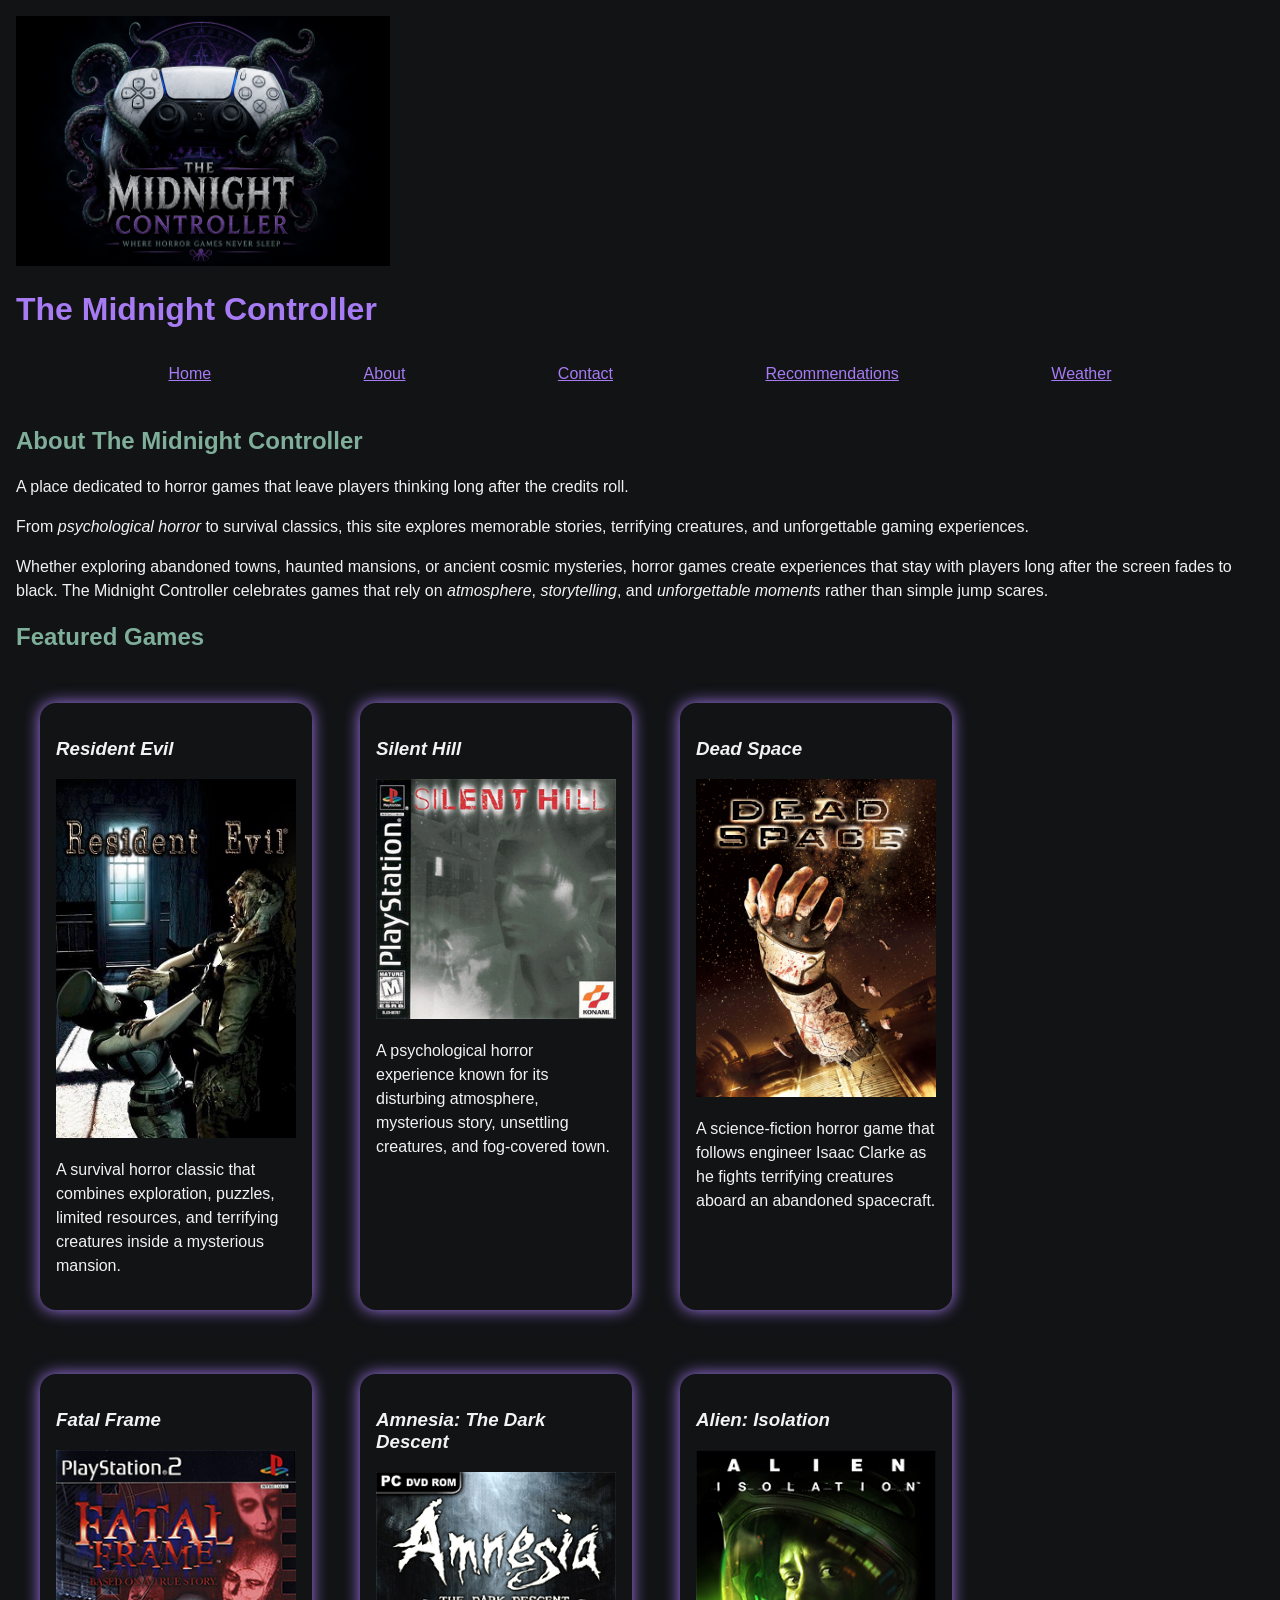
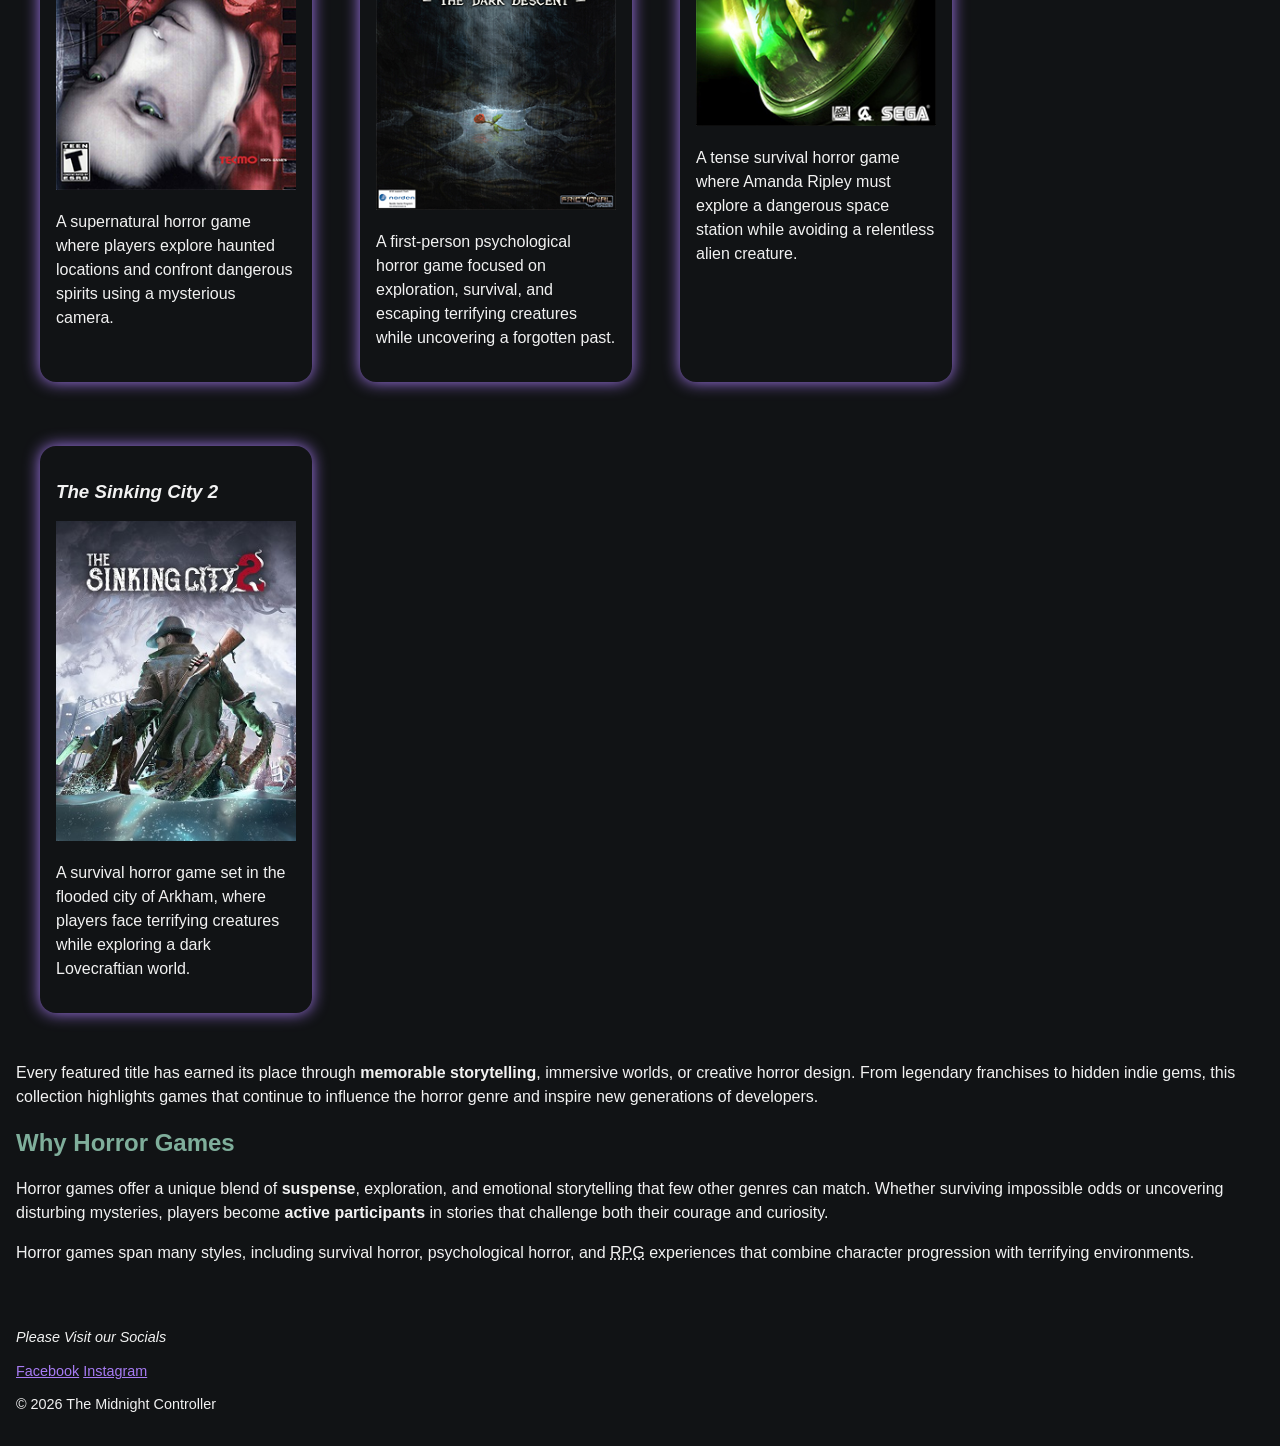
<file: index.html>
<!DOCTYPE html>
<html lang="en">
<head>
    <meta charset="UTF-8">
    <meta name="viewport" content="width=device-width, initial-scale=1.0">
    <!--Links the external stylesheet used to style the website.-->
    <link rel="stylesheet" href="stylesheet.css">
    <title>The Midnight Controller</title>
</head>
<body>
    <header>
        <img class="site-logo" src="images/logo.png" alt="Video Game controller surrounded and wrapped by Cthulhu-like tentacles.">
        <h1>The Midnight Controller</h1>
    </header>
         <!--Main site Navigation-->
        <nav>
            <ul class="nav-list">
                <li><a href="index.html">Home</a></li>
                <li><a href="about.html">About</a></li>
                <li><a href="contact.html">Contact</a></li>
                <li><a href="recommendations.html">Recommendations</a></li>
                <li><a href="weather.html">Weather</a></li>
            </ul>
        </nav>
        <!--Primary Homepage Content-->
        <main>
            <section>
                <h2>About The Midnight Controller</h2>
                    <p>A place dedicated to horror games that leave players thinking long after the credits roll. </p>
                    <p>From <em>psychological horror</em> to survival classics, this site explores memorable stories, terrifying creatures, and unforgettable gaming experiences.</p>
                    <p>Whether exploring abandoned towns, haunted mansions, or ancient cosmic mysteries, horror games create experiences that stay with players long after the screen fades to black. 
                    The Midnight Controller celebrates games that rely on <em>atmosphere</em>, <em>storytelling</em>, and <em>unforgettable moments</em> rather than simple jump scares.</p>
            </section>
            <section>
                <h2>Featured Games</h2>
                    <div class="featured-container">
                        <article class="game-card">
                            <h3><cite>Resident Evil</cite></h3>
                            <img src="images/resident_evil.jpg" alt="Resident Evil video game cover featuring Jill Valentine and a zombie">
                            <p>A survival horror classic that combines exploration, puzzles, 
                                limited resources, and terrifying creatures inside a mysterious mansion.</p>
                        </article>                        
                        <article class="game-card">
                            <h3><cite>Silent Hill</cite></h3>
                            <img src="images/silent_hill.png" alt="Silent Hill video game cover featuring a foggy image of Harry Mason">
                            <p>A psychological horror experience known for its disturbing 
                                atmosphere, mysterious story, unsettling creatures, and fog-covered town.</p>
                        </article>
                        <article class="game-card">
                            <h3><cite>Dead Space</cite></h3>
                            <img src="images/dead_space.jpg" alt="Dead Space video game cover featuring Isaac Clarke's severed hand floating in space.">
                            <p>A science-fiction horror game that follows engineer Isaac 
                                Clarke as he fights terrifying creatures aboard an abandoned spacecraft.</p>
                        </article>
                        <article class="game-card">
                            <h3><cite>Fatal Frame</cite></h3>
                            <img src="images/fatal_frame.png" alt="Fatal Frame video game cover featuring ghostly faces and a woman.">
                            <p>A supernatural horror game where players explore haunted
                                 locations and confront dangerous spirits using a mysterious camera.</p>
                        </article> 
                        <article class="game-card">
                            <h3><cite>Amnesia: The Dark Descent</cite></h3>
                            <img src="images/amnesia.png" alt="Amnesia The Dark Descent video game cover with the game title on a dark background.">
                            <p>A first-person psychological horror game focused on exploration, survival,
                                 and escaping terrifying creatures while uncovering a forgotten past.</p>
                        </article>
                        <article class="game-card">
                            <h3><cite>Alien: Isolation</cite></h3>
                            <img src="images/alien_isolation.jpg" alt="Alien Isolation video game cover featuring Amanda Ripley inside a space helmet.">
                            <p>A tense survival horror game where Amanda Ripley must explore a dangerous 
                                space station while avoiding a relentless alien creature.</p>
                        </article>
                        <article class="game-card">
                            <h3><cite>The Sinking City 2</cite></h3>
                            <img src="images/sinking_city_2.jpg" alt="The Sinking City 2 video game cover featuring an armed character surrounded by tentacles in a flooded city.">
                            <p>A survival horror game set in the flooded city of Arkham, where players 
                                face terrifying creatures while exploring a dark Lovecraftian world.</p>
                        </article>                                                                                                   
                    </div>
                        <p>Every featured title has earned its place through <strong>memorable storytelling</strong>, immersive worlds, or creative horror design. 
                        From legendary franchises to hidden indie gems, this collection highlights games that continue to influence the horror genre 
                        and inspire new generations of developers.</p>
            </section>
            <section>
                    <h2>Why Horror Games</h2>
                        <p>Horror games offer a unique blend of <strong>suspense</strong>, exploration, and emotional storytelling that few other genres can match. 
                        Whether surviving impossible odds or uncovering disturbing mysteries, players become <strong>active participants</strong> in stories that challenge both their courage and curiosity.</p>
                        <p>Horror games span many styles, including survival horror, psychological horror, and <abbr title="Role-Playing Game">RPG</abbr> experiences that combine character progression with terrifying environments.</p>
            </section>
        </main>
        <!--Footer, social links and copyright-->
    <footer>
        <p><em>Please Visit our Socials</em></p>
          <a href="https://facebook.com" target="_blank" rel="noopener">Facebook</a>  
          <a href="https://instagram.com" target="_blank" rel="noopener">Instagram</a>
            <p>&copy; 2026 The Midnight Controller</p>
    </footer>
</body>
</html>
</file>
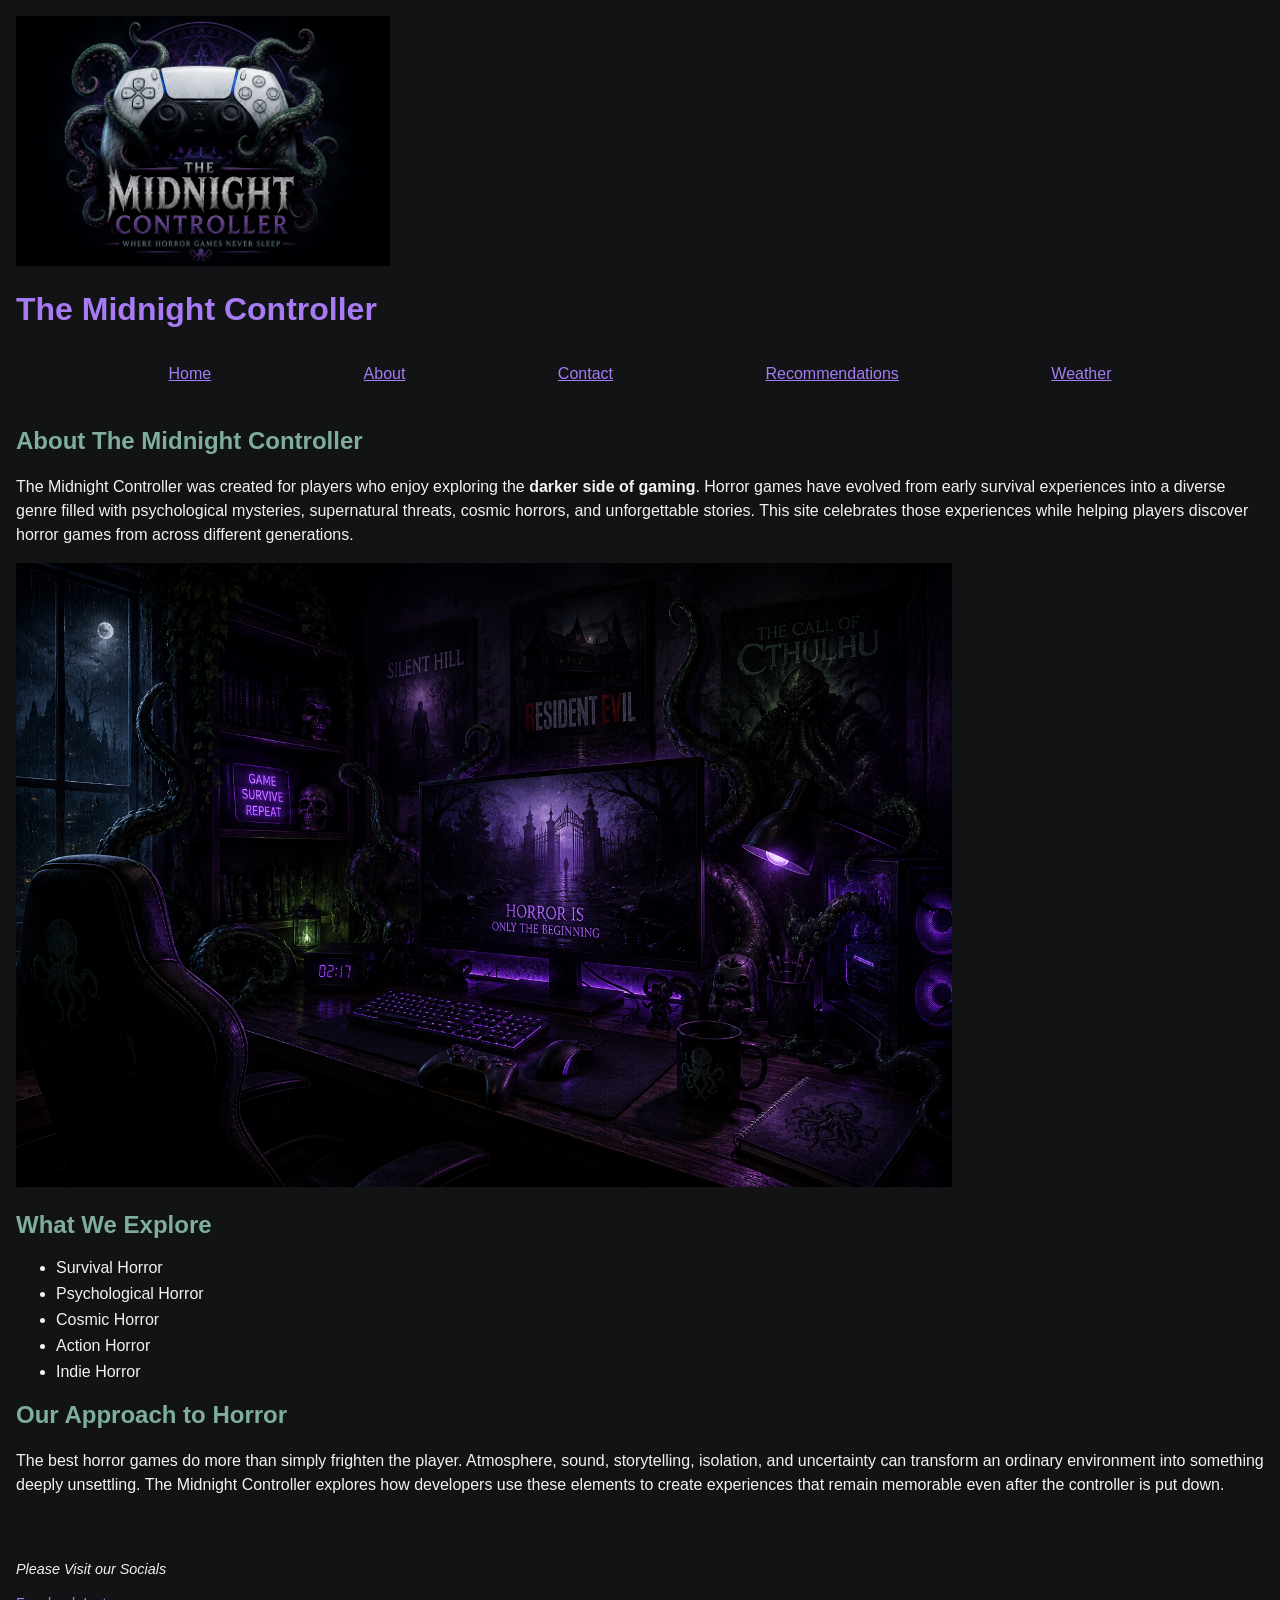
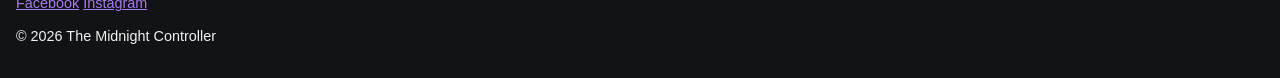
<file: about.html>
<!DOCTYPE html>
<html lang="en">
<head>
    <meta charset="UTF-8">
    <meta name="viewport" content="width=device-width, initial-scale=1.0">
    <!--Links the external stylesheet used to style the website.-->
    <link rel="stylesheet" href="stylesheet.css">
    <title>About | The Midnight Controller</title>
</head>
<body>
    <header>
        <img class="site-logo" src="images/logo.png" alt="Video Game controller surrounded and wrapped by Cthulhu-like tentacles.">
        <h1>The Midnight Controller</h1>
    </header>
            <!--Main site Navigation-->
        <nav>
            <ul class="nav-list">
                <li><a href="index.html">Home</a></li>
                <li><a href="about.html">About</a></li>
                <li><a href="contact.html">Contact</a></li>
                <li><a href="recommendations.html">Recommendations</a></li>
                <li><a href="weather.html">Weather</a></li>
            </ul>
        </nav>
        <main>
            <!--Primary About page Content-->
            <section>
                <h2>About The Midnight Controller</h2>
                    <p>The Midnight Controller was created for players who enjoy exploring the <strong>darker side of gaming</strong>. 
                    Horror games have evolved from early survival experiences into a diverse genre filled with psychological mysteries, 
                    supernatural threats, cosmic horrors, and unforgettable stories. This site celebrates those experiences while helping 
                    players discover horror games from across different generations.
                    </p>
                        <img id="about-image" src="images/about_image.png" alt="Dark horror styled gaming room lit by dark purple and green lights with Cthulhu-like tentacles surrounding the setup.">
            </section>
            <section>
                <h2>What We Explore</h2>
                    <ul>
                        <li>Survival Horror</li>
                        <li>Psychological Horror</li>
                        <li>Cosmic Horror</li>
                        <li>Action Horror</li>
                        <li>Indie Horror</li>
                    </ul>
            </section>
            <section>
                <h2>Our Approach to Horror</h2>
                    <p>
                        The best horror games do more than simply frighten the player. Atmosphere, sound, storytelling, isolation, and uncertainty 
                        can transform an ordinary environment into something deeply unsettling. The Midnight Controller explores how developers use 
                        these elements to create experiences that remain memorable even after the controller is put down.
                    </p>
            </section>
        </main>
        <!--Footer, social links and copyright-->
    <footer>
        <p><em>Please Visit our Socials</em></p>
          <a href="https://facebook.com" target="_blank" rel="noopener">Facebook</a>  
          <a href="https://instagram.com" target="_blank" rel="noopener">Instagram</a>
            <p>&copy; 2026 The Midnight Controller</p>
    </footer>
</body>
</html>
</file>
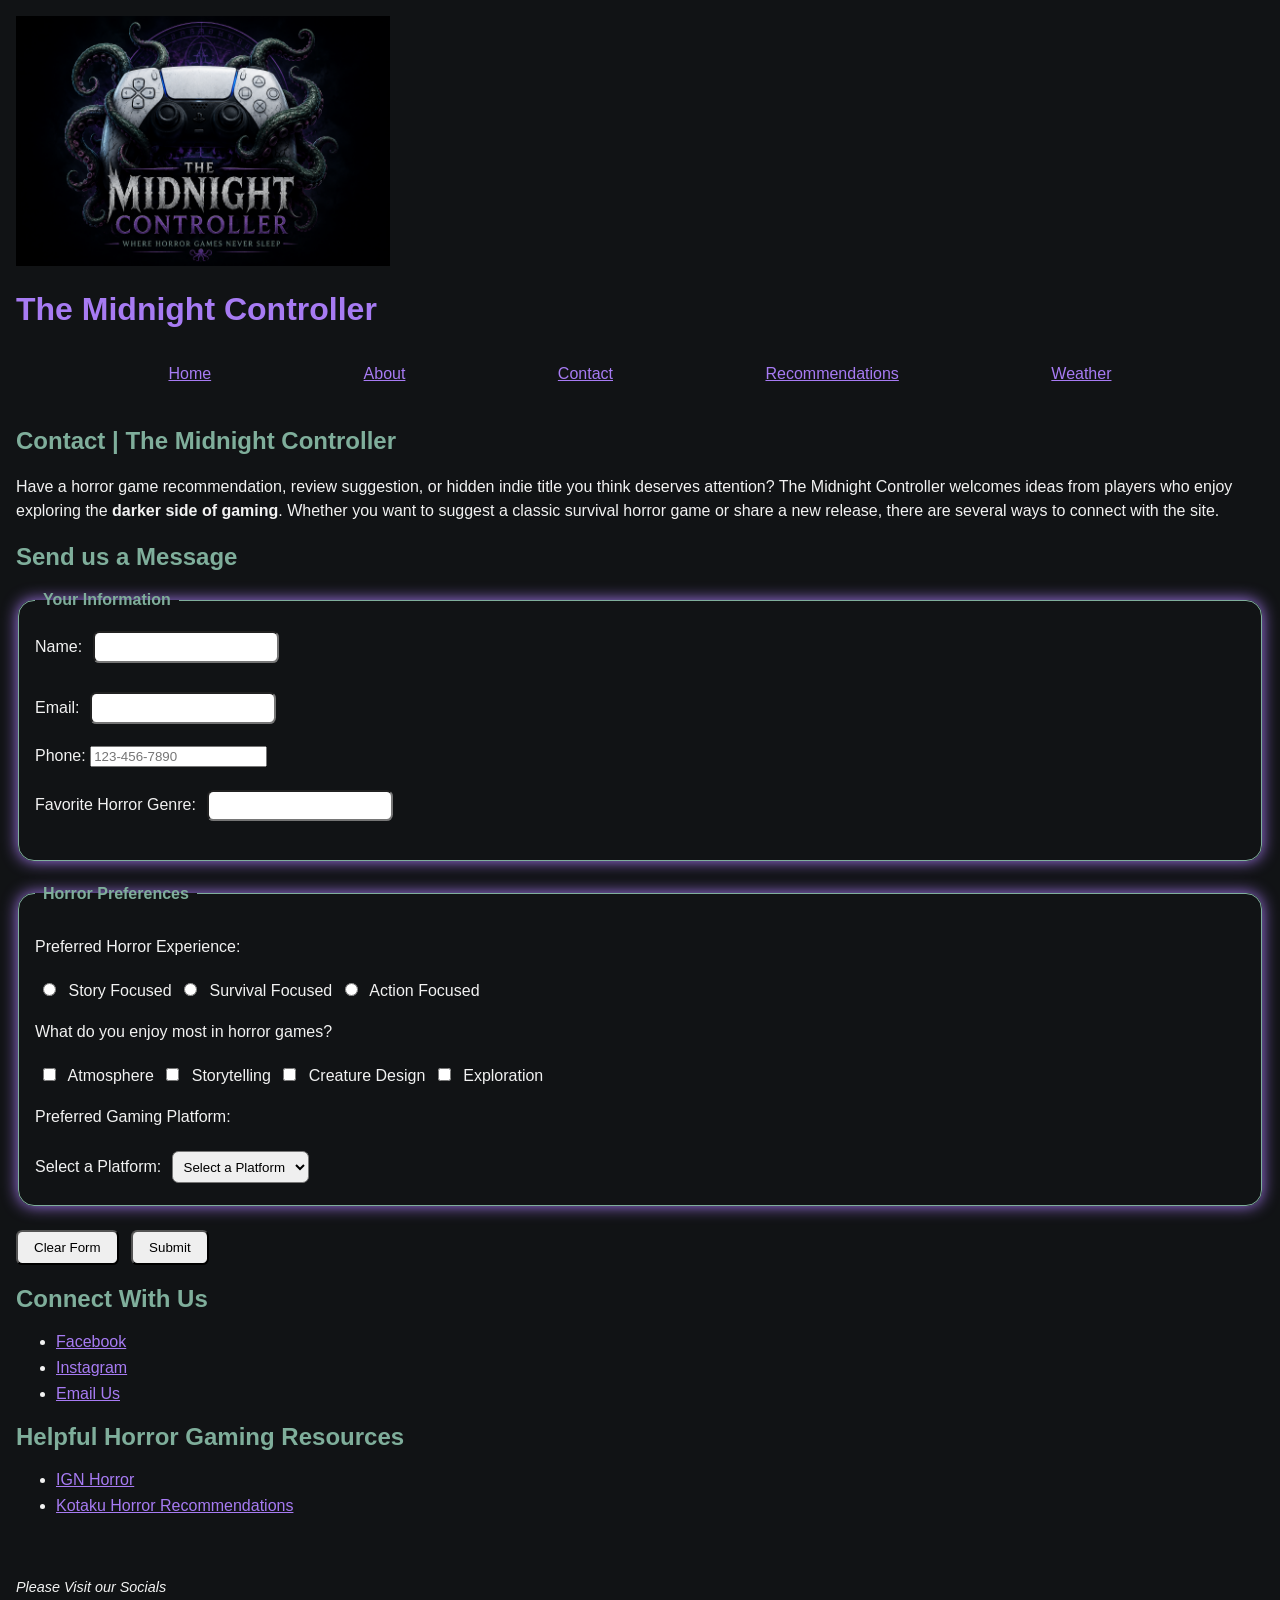
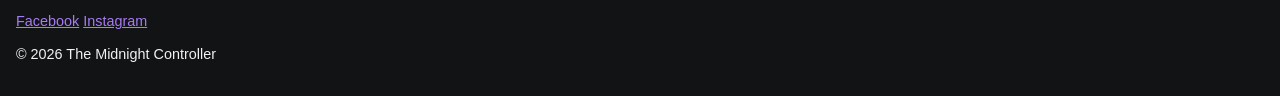
<file: contact.html>
<!DOCTYPE html>
<html lang="en">
<head>
    <meta charset="UTF-8">
    <meta name="viewport" content="width=device-width, initial-scale=1.0">
    <!--Links the external stylesheet used to style the website.-->
    <link rel="stylesheet" href="stylesheet.css">
    <title>Contact | The Midnight Controller</title>
</head>
<body>
    <header>
        <img class="site-logo" src="images/logo.png" alt="Video Game controller surrounded and wrapped by Cthulhu-like tentacles.">
        <h1>The Midnight Controller</h1>
    </header>
            <!--Main site Navigation-->
        <nav>
            <ul class="nav-list"> 
                <li><a href="index.html">Home</a></li>
                <li><a href="about.html">About</a></li>
                <li><a href="contact.html">Contact</a></li>
                <li><a href="recommendations.html">Recommendations</a></li>
                <li><a href="weather.html">Weather</a></li>
            </ul>
        </nav>
        <!--Primary Contact page Content-->
    <main>
        <section>
            <h2>Contact | The Midnight Controller</h2>
                <p>
                    Have a horror game recommendation, review suggestion, or hidden indie title you think deserves attention? 
                    The Midnight Controller welcomes ideas from players who enjoy exploring the <strong>darker side of gaming</strong>. Whether you 
                    want to suggest a classic survival horror game or share a new release, there are several ways to connect with the site.
                </p>
        </section>
        <section>
            <!-- Contact form for visitor feedback and horror game preferences. -->
            <h2>Send us a Message</h2>
                 <form id="webForm" action="#" novalidate>
                    <!-- Collects the visitor's name, email, phone number, and favorite horror genre. -->
                    <fieldset>
                        <legend>Your Information</legend>
                            <!-- Requires the visitor's name and limits the entry to between 2 and 50 characters. -->
                            <label for="visitorName">Name:</label>
                            <input type="text" id="visitorName" name="visitorName" minlength="2" maxlength="50" required>
                            <!-- Displays validation feedback for the visitor's name. -->
                            <span id="nameError" class="error-message"></span>

                            <!-- Requires a valid email address before the form can be submitted. -->
                            <label for="visitorEmail">Email:</label>
                            <input type="email" id="visitorEmail" name="visitorEmail" required>
                            <!-- Displays validation feedback for the visitor's email address. -->
                             <span id="emailError" class="error-message"></span>

                            <!-- Validates an optional phone number using the format 123-456-7890. -->
                            <label for="visitorPhone">Phone:</label>
                            <input type="tel"
                                id="visitorPhone"
                                name="visitorPhone"
                                pattern="[0-9]{3}-[0-9]{3}-[0-9]{4}"
                                placeholder="123-456-7890"> 
                            <!-- Displays validation feedback if the phone number does not match the required format. -->
                             <span id="phoneError" class="error-message"></span>

                            <!-- Requires the visitor to enter or select a favorite horror genre. -->
                            <label for="favoriteGenre">Favorite Horror Genre:</label>
                            <input type="text" id="favoriteGenre" name="favoriteGenre" list="horrorGenres" required>
                            <!-- Displays validation feedback for the visitor's favorite horror genre. -->
                             <span id="genreError" class="error-message"></span>
                                <!-- Provides suggested horror genres while allowing custom text entry. -->
                                <datalist id="horrorGenres">
                                    <option value="Survival Horror">Survival Horror</option>
                                    <option value="Psychological Horror">Psychological Horror</option>
                                    <option value="Cosmic Horror">Cosmic Horror</option>
                                    <option value="Supernatural Horror">Supernatural Horror</option>
                                    <option value="Sci-Fi Horror">Sci-Fi Horror</option>
                                </datalist>
                    </fieldset>
                    <!-- Collects the visitor's horror gaming preferences. -->
                    <fieldset>
                        <legend>Horror Preferences</legend>
                            <!-- Radio buttons allow the visitor to select one preferred horror experience. -->
                            <p>Preferred Horror Experience:</p>
                                <input type="radio" id="storyFocused" name="horrorExperience" value="Story Focused">
                                <label for="storyFocused">Story Focused</label>

                                <input type="radio" id="survivalFocused" name="horrorExperience" value="Survival Focused">
                                <label for="survivalFocused">Survival Focused</label>

                                <input type="radio" id="actionFocused" name="horrorExperience" value="Action Focused">
                                <label for="actionFocused">Action Focused</label>
                            <!-- Checkboxes allow the visitor to select multiple horror game features. -->
                            <p>What do you enjoy most in horror games?</p>
                                <input type="checkbox" id="atmosphere" name="horrorFeatures" value="Atmosphere">
                                <label for="atmosphere">Atmosphere</label>

                                <input type="checkbox" id="storytelling" name="horrorFeatures" value="Storytelling">
                                <label for="storytelling">Storytelling</label>

                                <input type="checkbox" id="creatureDesign" name="horrorFeatures" value="Creature Design">
                                <label for="creatureDesign">Creature Design</label>

                                <input type="checkbox" id="exploration" name="horrorFeatures" value="Exploration">
                                <label for="exploration">Exploration</label>
                            <!-- Drop-down menu allows the visitor to select a preferred gaming platform. -->
                            <p>Preferred Gaming Platform:</p>    
                                <label for="platform">Select a Platform:</label>
                                    <select name="platform" id="platform">
                                        <option value="">Select a Platform</option>
                                        <option value="Playstation">Playstation</option>
                                        <option value="Xbox">Xbox</option>
                                        <option value="PC">PC</option>
                                        <option value="Nintendo Switch">Nintendo Switch</option>
                                    </select>
                    </fieldset>
                        <!-- Provides controls to clear the form or submit the entered information. -->
                        <input type="reset" value="Clear Form">
                        <input type="submit" value="Submit">

                        <!-- Displays the overall result of the form validation. -->
                         <div id="validationMessage"></div>
                 </form>
                    <div id="formOutput"></div>
        </section>
        <section>
            <h2>Connect With Us</h2>
                <ul>
                    <li><a href="https://facebook.com" target="_blank" rel="noopener">Facebook</a></li>
                    <li><a href="https://instagram.com" target="_blank" rel="noopener">Instagram</a></li>
                    <li><a href="mailto:contact@themidnightcontroller.com">Email Us</a></li>
                </ul>
        </section>
        <section>
            <h2>Helpful Horror Gaming Resources</h2>
                <ul>
                    <li><a href="https://www.ign.com/games/genre/horror" target="_blank" rel="noopener">IGN Horror</a></li>
                    <li><a href="https://kotaku.com/best-horror-games-ps5-xbox-steam-pc-silent-hill-2-1851671021" target="_blank" rel="noopener">Kotaku Horror Recommendations</a></li>
                </ul>
        </section>
        
    </main>
        <!--Footer, social links and copyright-->
    <footer>
        <p><em>Please Visit our Socials</em></p>
          <a href="https://facebook.com" target="_blank" rel="noopener">Facebook</a>  
          <a href="https://instagram.com" target="_blank" rel="noopener">Instagram</a>
            <p>&copy; 2026 The Midnight Controller</p>
    </footer>
    <!-- Links the external JavaScript used to read and display submitted form data. -->
     <script src="form.js"></script>
     <!-- Links the external JavaScript used to incorporate form validation. -->
     <script src="validation.js"></script>
</body>
</html>
</file>
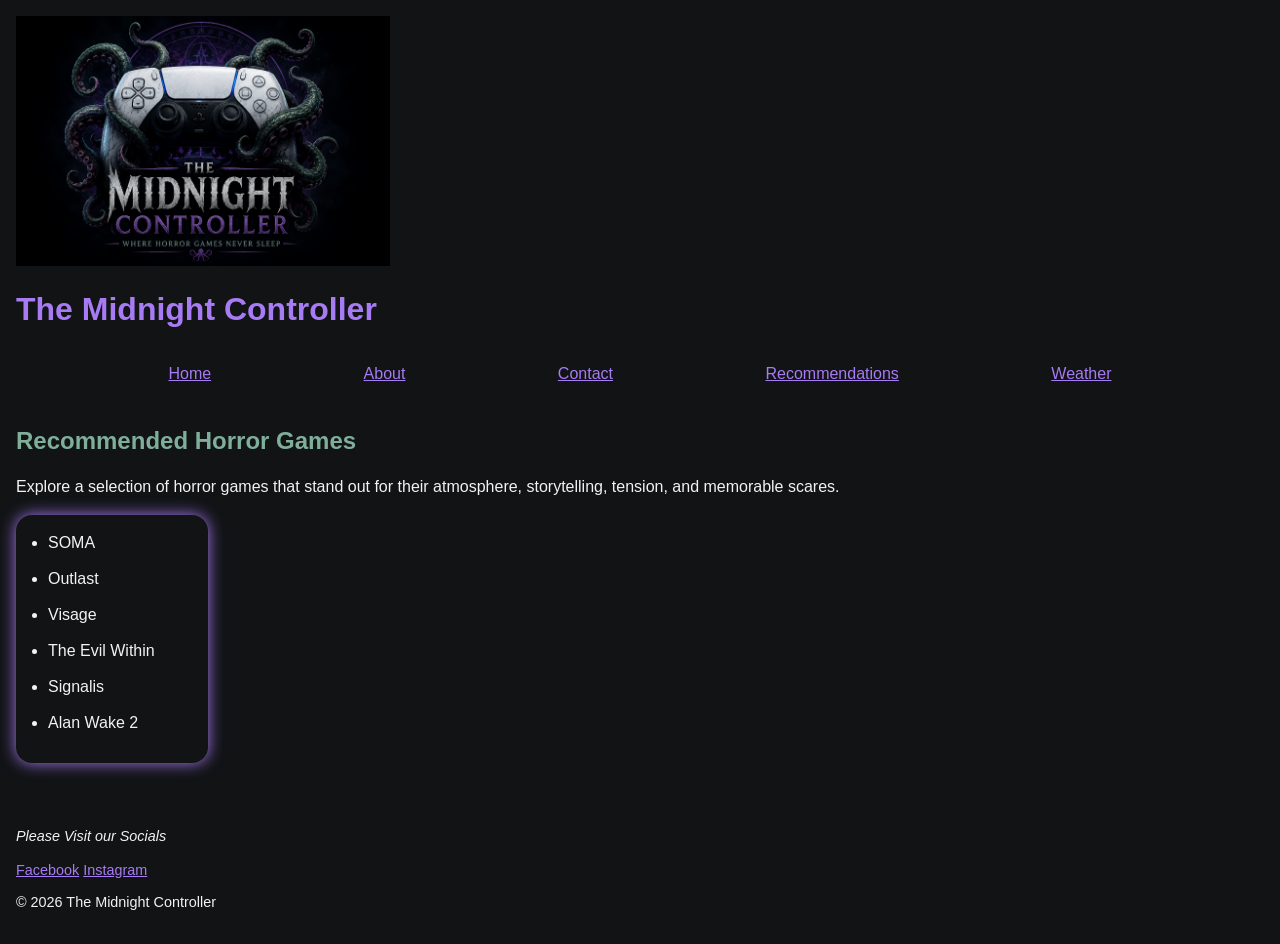
<file: recommendations.html>
<!DOCTYPE html>
<html lang="en">
<head>
    <meta charset="UTF-8">
    <meta name="viewport" content="width=device-width, initial-scale=1.0">
    <!--Links the external stylesheet used to style the website.-->
    <link rel="stylesheet" href="stylesheet.css">
    <title>Recommendations | The Midnight Controller</title>
</head>
<body>
    <header>
        <img class="site-logo" src="images/logo.png" alt="Video Game controller surrounded and wrapped by Cthulhu-like tentacles.">
        <h1>The Midnight Controller</h1>
    </header>
        <!--Main site Navigation-->
        <nav>
            <ul class="nav-list"> 
                <li><a href="index.html">Home</a></li>
                <li><a href="about.html">About</a></li>
                <li><a href="contact.html">Contact</a></li>
                <li><a href="recommendations.html">Recommendations</a></li>
                <li><a href="weather.html">Weather</a></li>
            </ul>
        </nav>
        <!--Primary Recommendations page content-->
    <main>
        <h2>Recommended Horror Games</h2>
            <p>Explore a selection of horror games that stand out for their atmosphere, storytelling, tension, and memorable scares.</p>
            <p id="list"></p>
    </main>
        <!--Footer, social links and copyright-->
    <footer>
        <p><em>Please Visit our Socials</em></p>
          <a href="https://facebook.com" target="_blank" rel="noopener">Facebook</a>  
          <a href="https://instagram.com" target="_blank" rel="noopener">Instagram</a>
            <p>&copy; 2026 The Midnight Controller</p>
    </footer>
        <!-- Links the external JavaScript file used to generate the recommendations list. -->
        <script src="assessment6.js"></script>
</body>
</html>
</file>
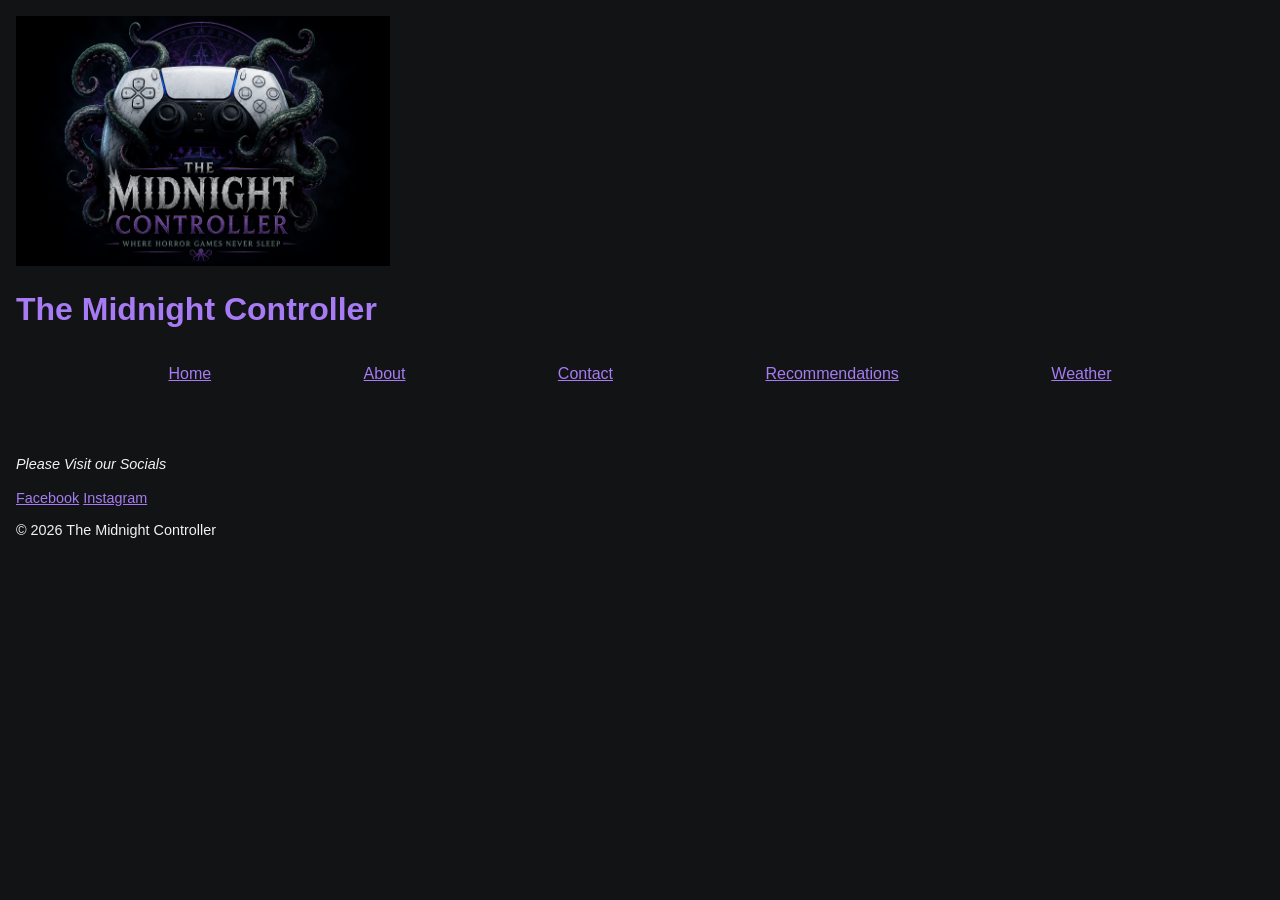
<file: weather.html>
<!DOCTYPE html>
<html lang="en">
<head>
    <meta charset="UTF-8">
    <meta name="viewport" content="width=device-width, initial-scale=1.0">
    <!--Links the external stylesheet used to style the website.-->
    <link rel="stylesheet" href="stylesheet.css">
    <title>Weather | The Midnight Controller</title>
</head>
<body>
    <header>
        <img class="site-logo" src="images/logo.png" alt="Video Game controller surrounded and wrapped by Cthulhu-like tentacles.">
        <h1>The Midnight Controller</h1>
    </header>
         <!--Main site Navigation-->
        <nav>
            <ul class="nav-list">
                <li><a href="index.html">Home</a></li>
                <li><a href="about.html">About</a></li>
                <li><a href="contact.html">Contact</a></li>
                <li><a href="recommendations.html">Recommendations</a></li>
                <li><a href="weather.html">Weather</a></li>
            </ul>
        </nav>
        <!--Primary Weather Page Content-->
        <main>

        </main>
        <!--Footer, social links and copyright-->
    <footer>
        <p><em>Please Visit our Socials</em></p>
          <a href="https://facebook.com" target="_blank" rel="noopener">Facebook</a>  
          <a href="https://instagram.com" target="_blank" rel="noopener">Instagram</a>
            <p>&copy; 2026 The Midnight Controller</p>
    </footer>
    <!-- Links the external JavaScript used for the weather page. -->
     

</body>
</html>
</file>
<file: stylesheet.css>
/*
Color Scheme:
Background:        #111315
Primary Text:      #f2f2f2
Primary Purple:    #a77bf3
Secondary Green:   #7fae9b
*/

/* Sets the overall page styling and creates the main CSS Grid layout using named areas. */
body {
    margin: 1rem;
    font-family: Arial, Helvetica, sans-serif;
    font-size: 1rem;
    background-color: #111315;
    color: #f2f2f2;
    display: grid;
    grid-template-areas: 
    "header"
    "nav"
    "main"
    "footer";
}

/* Assigns the page header to the named header area of the CSS Grid. */
header {
    grid-area: header;
}

/* Assigns the navigation section to the named nav area of the CSS Grid. */
nav {
    grid-area: nav;
}

/* Assigns the primary page content to the named main area of the CSS Grid. */
main {
    grid-area: main;
}

/* Assigns the footer to its named Grid area, separates it from the main content, and slightly reduces its text size. */
footer {
    grid-area: footer;
    margin-top: 2rem;
    font-size: 0.9rem;
}

/* Sets the width of the site logo used across all pages. */
.site-logo {
    width: 30%;
}

/* Sets the width of the unique image used on the About page. */
#about-image {
    width: 75%;
}

/* Styles the main page heading with the primary purple accent and a larger font size. */
h1 {
    color: #a77bf3;
    font-size: 2rem;
}

/* Styles section headings with the secondary green accent and a smaller font size. */
h2 {
    color: #7fae9b;
    font-size: 1.5rem;
}

/* Uses Flexbox to arrange the featured game cards and allows them to wrap as the browser width changes. */
.featured-container {
    display: flex;
    flex-wrap: wrap;
}

/* Styles each featured game card with spacing, flexible sizing, rounded corners, and a purple shadow. */
.game-card {
    margin: 2rem 1.5rem;
    padding: 1rem;
    flex: 0 1 15rem;
    border-radius: 1rem;
    box-shadow: 0 0 1rem #a77bf3;
}

/* Sets a responsive width for game card images while preserving their original proportions. */
.game-card img {
width: 15rem;
max-width: 100%;
height: auto;
}

/* Adds line spacing to paragraphs to improve readability. */
p {
    line-height: 1.5;
}

/* Uses Flexbox to create horizontal navigation and removes the default list markers. */
.nav-list {
    display: flex;
    flex-wrap: wrap;
    justify-content: space-evenly;
    list-style-type: none;
    padding-left: 0;
}

/* Adds spacing below individual list items. */
li {
    margin-bottom: 0.5rem;
}

/* Styles hyperlinks with the site's primary purple accent color. */
a {
    color: #a77bf3;
}

/* Styles the JavaScript-generated recommendations list to match the site's horror theme. */
#list ul {
    padding: 1rem 2rem;
    border-radius: 1rem;
    box-shadow: 0 0 1rem #a77bf3;
    width: 8rem;
}

/* Adds spacing between the generated horror game recommendations. */
#list li {
    margin-bottom: .75rem;
}

/* Styles grouped form sections to match the site's dark horror theme. */
fieldset {
    margin-bottom: 1.5rem;
    padding: 1rem;
    border: 0.1rem solid #7fae9b;
    border-radius: 1rem;
    box-shadow: 0 0 1rem #a77bf3;
}

/* Styles fieldset titles with the site's secondary green accent. */
legend {
    color: #7fae9b;
    font-weight: bold;
    padding: 0 0.5rem;
}

/* Styles standard text-entry fields. */
input[type="text"] {
    padding: 0.4rem;
    margin: 0.4rem;
    border-radius: 0.4rem;
}

/* Styles the email entry field. */
input[type="email"] {
    padding: 0.4rem;
    margin: 0.4rem;
    border-radius: 0.4rem;
}

/* Styles the gaming platform drop-down menu. */
select {
    padding: 0.4rem;
    margin: 0.4rem;
    border-radius: 0.4rem;
}

/* Adds spacing around radio buttons for easier selection and readability. */
input[type="radio"] {
    margin: 0.5rem;
}

/* Adds spacing around checkboxes for easier selection and readability. */
input[type="checkbox"] {
    margin: 0.5rem;
}

/* Styles the reset button to match the site's form design. */
input[type="reset"] {
    padding: 0.5rem 1rem;
    margin-right: 0.5rem;
    border-radius: 0.4rem;
}

/* Styles the submit button to match the site's form design. */
input[type="submit"] {
    padding: 0.5rem 1rem;
    border-radius: 0.4rem;
}

/* Styles validation error messages displayed below form fields. */
.error-message {
    display: block;
    margin-top: 0.25rem;
    margin-bottom: 1rem;
    color: red;
}

/* Styles the overall successful form validation message. */
.success-message {
    display: block;
    margin-top: 1rem;
    color: green;
}
</file>
